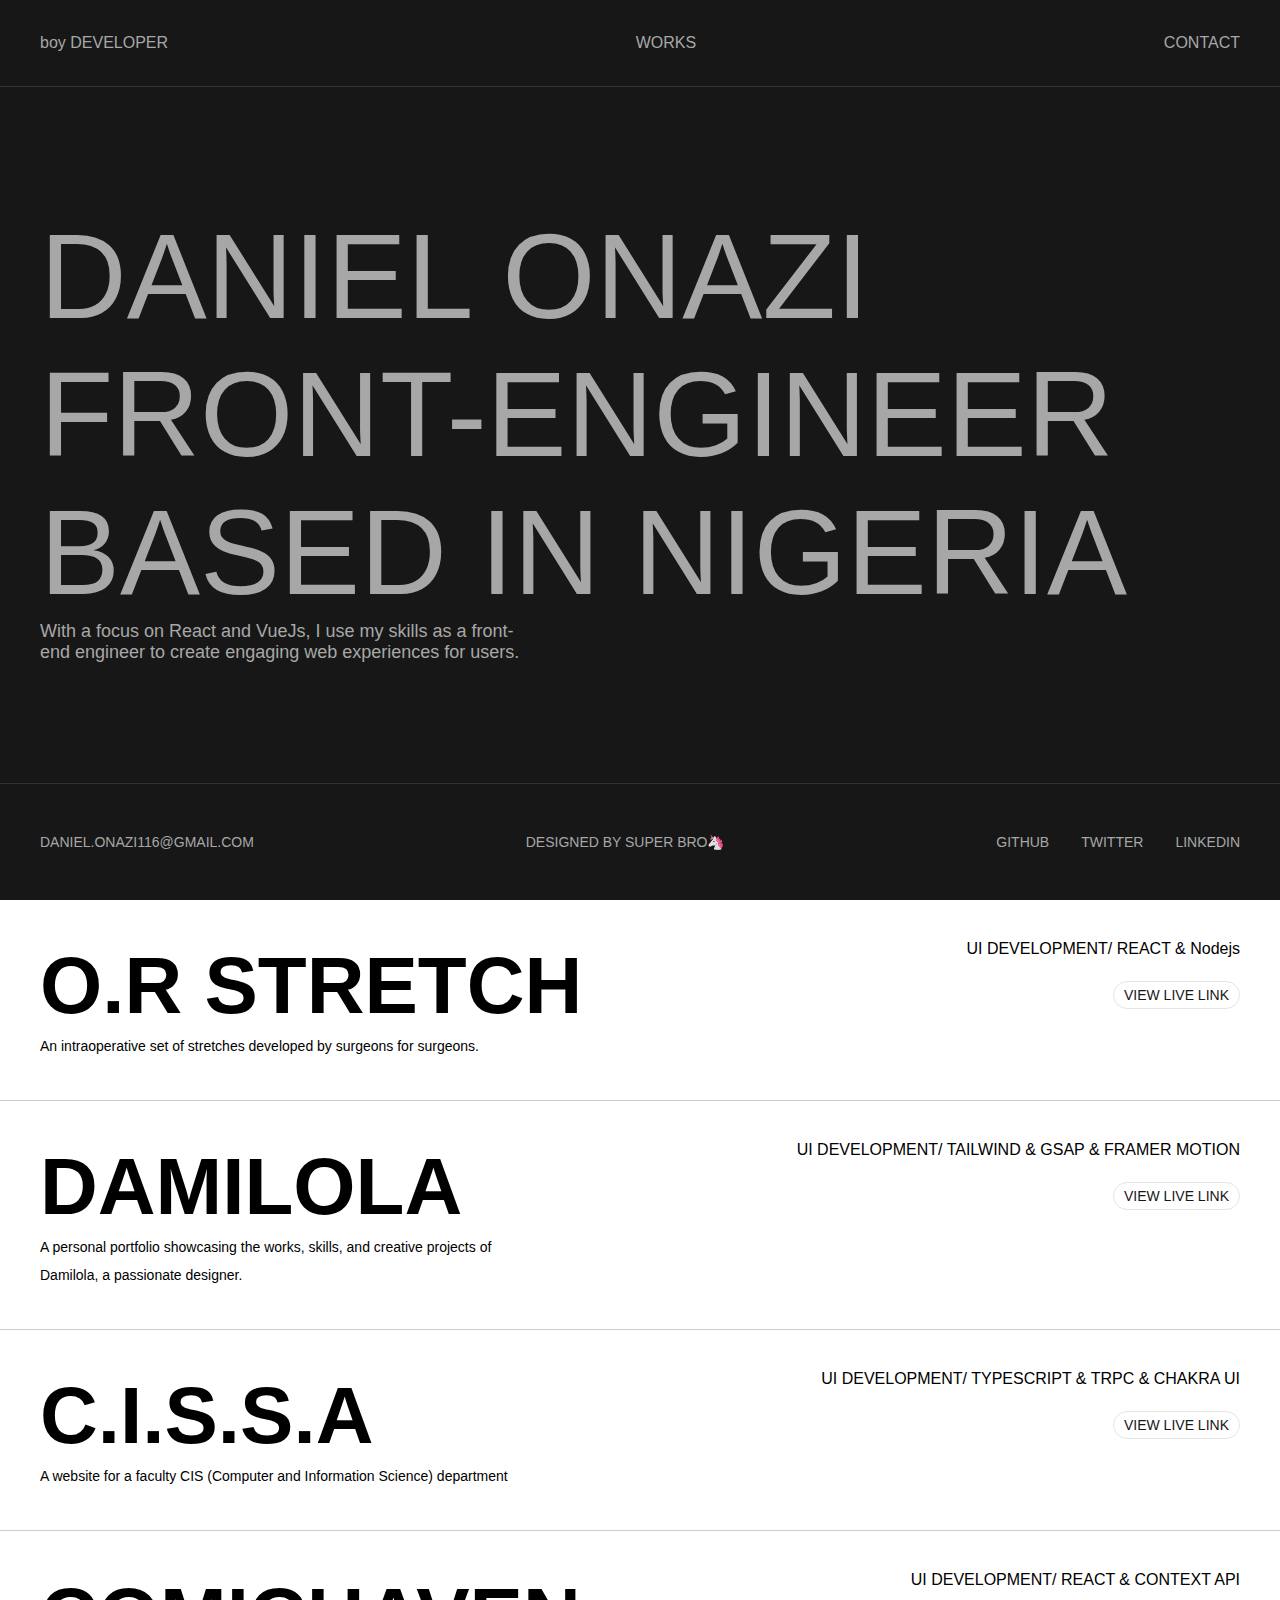
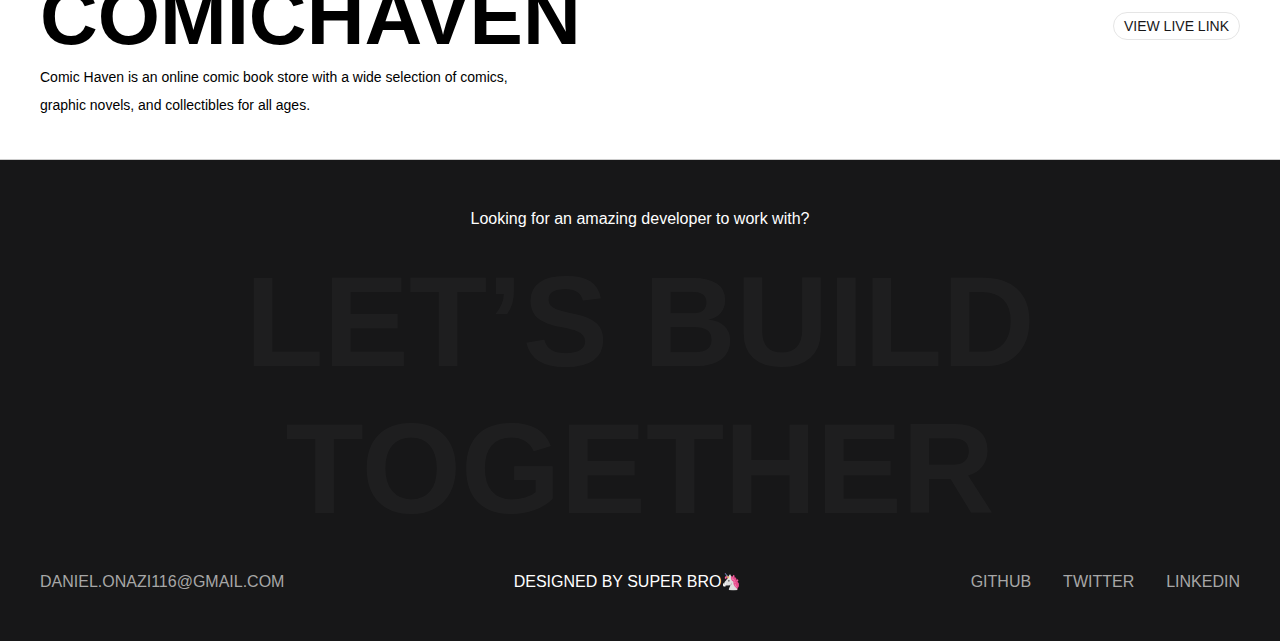
<file: index.html>
<!DOCTYPE html>
<html lang="en">
  <head>
    <meta charset="UTF-8" />
    <meta http-equiv="X-UA-Compatible" content="IE=edge" />

    <meta name="viewport" content="width=device-width, initial-scale=1.0" />
    <meta name="title" content="boydeveloper | Daniel Onazi's Portfolio" />
    <meta
      name="keywords"
      content="Daniel Onazi, Frontend Engineer, Portfolio, React, Next.js, UI Development"
    />
    <meta name="robots" content="index, follow" />
    <meta name="author" content="Daniel Onazi" />

    <link
      rel="shortcut icon"
      href="./assets/imgs/dev.svg"
      type="image/x-icon"
    />
    <link
      href="https://api.fontshare.com/v2/css?f[]=space-grotesk@500,400&display=swap"
      rel="stylesheet"
    />
    <link rel="stylesheet" href="styles/style.css" />
    <link rel="stylesheet" href="styles/queries.css" />
    <script src="./js/index.js" defer></script>

    <title>boydeveloper</title>
  </head>
  <body>
    <header class="header">
      <div class="Navigation">
        <div class="Navbar">
          <a href="#" class="Navbrand">boy DEVELOPER</a>
          <a href="#projects" class="Nav-works">WORKS</a>
          <a href="#footer" class="Nav-works">CONTACT</a>
        </div>
      </div>

      <div class="Hero">
        <div class="Hero-textbox">
          <h1 class="hero-title">
            <div>DANIEL ONAZI</div>
            <div>FRONT-ENGINEER</div>
            <div>BASED IN NIGERIA</div>
          </h1>
          <p class="hero-summary">
            With a focus on React and VueJs, I use my skills as a front-end
            engineer to create engaging web experiences for users.
          </p>
        </div>
      </div>
      <div class="Hero-footer">
        <a class="mail-link" href="mailto:daniel.onazi116@gmail.com"
          >DANIEL.ONAZI116@GMAIL.COM</a
        >
        <p>DESIGNED BY SUPER BRO🦄</p>
        <div class="Hero-footer-links">
          <a
            href="https://github.com/boydeveloper"
            target="_blank"
            class="github-link"
            >GITHUB</a
          >
          <a
            href="https://twitter.com/daniel__zx"
            target="_blank"
            class="twitter-link"
            >TWITTER
          </a>
          <a
            href="https://linkedin.com/danielonazi"
            target="_blank"
            class="linkedin-link"
            >LINKEDIN</a
          >
        </div>
      </div>
    </header>
    <main class="main">
      <div id="project" class="Projects">
        <div class="Project">
          <div class="Project-details">
            <h2 class="Project-name">O.R stretch</h2>
            <p class="Project-description">
              An intraoperative set of stretches developed by surgeons for
              surgeons.
            </p>
          </div>
          <div class="project-tools">
            <span>UI DEVELOPMENT/ REACT & Nodejs</span>
            <a
              href="https://orstretch.mayoclinic.org/"
              target="__blank"
              class="view-btn"
              >VIEW LIVE LINK</a
            >
          </div>
        </div>
        <div id="project" class="Project">
          <div class="Project-details">
            <h2 class="Project-name">Damilola</h2>
            <p class="Project-description">
              A personal portfolio showcasing the works, skills, and creative
              projects of Damilola, a passionate designer.
            </p>
          </div>
          <div class="project-tools">
            <span>UI DEVELOPMENT/ TAILWIND & GSAP & FRAMER MOTION</span>

            <a
              href="https://dammys-folio.vercel.app"
              target="__blank"
              target="__blank"
              class="view-btn"
              >VIEW LIVE LINK</a
            >
          </div>
        </div>
        <div id="project" class="Project">
          <div class="Project-details">
            <h2 class="Project-name">C.I.S.S.A</h2>
            <p class="Project-description">
              A website for a faculty CIS (Computer and Information Science)
              department
            </p>
          </div>
          <div class="project-tools">
            <span>UI DEVELOPMENT/ TYPESCRIPT & TRPC & CHAKRA UI</span>
            <a
              href="https://www.cissaunilorin.org"
              target="__blank"
              class="view-btn"
              >VIEW LIVE LINK</a
            >
          </div>
        </div>
        <div id="project" class="Project">
          <div class="Project-details">
            <h2 class="Project-name">COMICHAVEN</h2>
            <p class="Project-description">
              Comic Haven is an online comic book store with a wide selection of
              comics, graphic novels, and collectibles for all ages.
            </p>
          </div>
          <div class="project-tools">
            <span>UI DEVELOPMENT/ REACT & CONTEXT API</span>
            <a
              href="https://comichaven.vercel.app"
              target="__blank"
              class="view-btn"
              >VIEW LIVE LINK</a
            >
          </div>
        </div>
      </div>

      <footer id="footer" class="footer">
        <p class="footer-heading-text">
          Looking for an amazing developer to work with?
        </p>

        <strong class="footer-bold-text">LET’S BUILD TOGETHER</strong>

        <div class="footer-cta">
          <a class="mail-link" href="mailto:daniel.onazi116@gmail.com"
            >DANIEL.ONAZI116@GMAIL.COM</a
          >
          <p>DESIGNED BY SUPER BRO🦄</p>
          <div class="Hero-footer-links">
            <a
              href="https://github.com/boydeveloper"
              target="_blank"
              class="github-link"
              >GITHUB</a
            >
            <a
              href="https://twitter.com/daniel__zx"
              target="_blank"
              class="twitter-link"
              >TWITTER
            </a>
            <a
              href="https://www.linkedin.com/in/daniel-onazi-93b378251/"
              target="_blank"
              class="linkedin-link"
              >LINKEDIN</a
            >
          </div>
        </div>
      </footer>
    </main>
  </body>
</html>
</file>
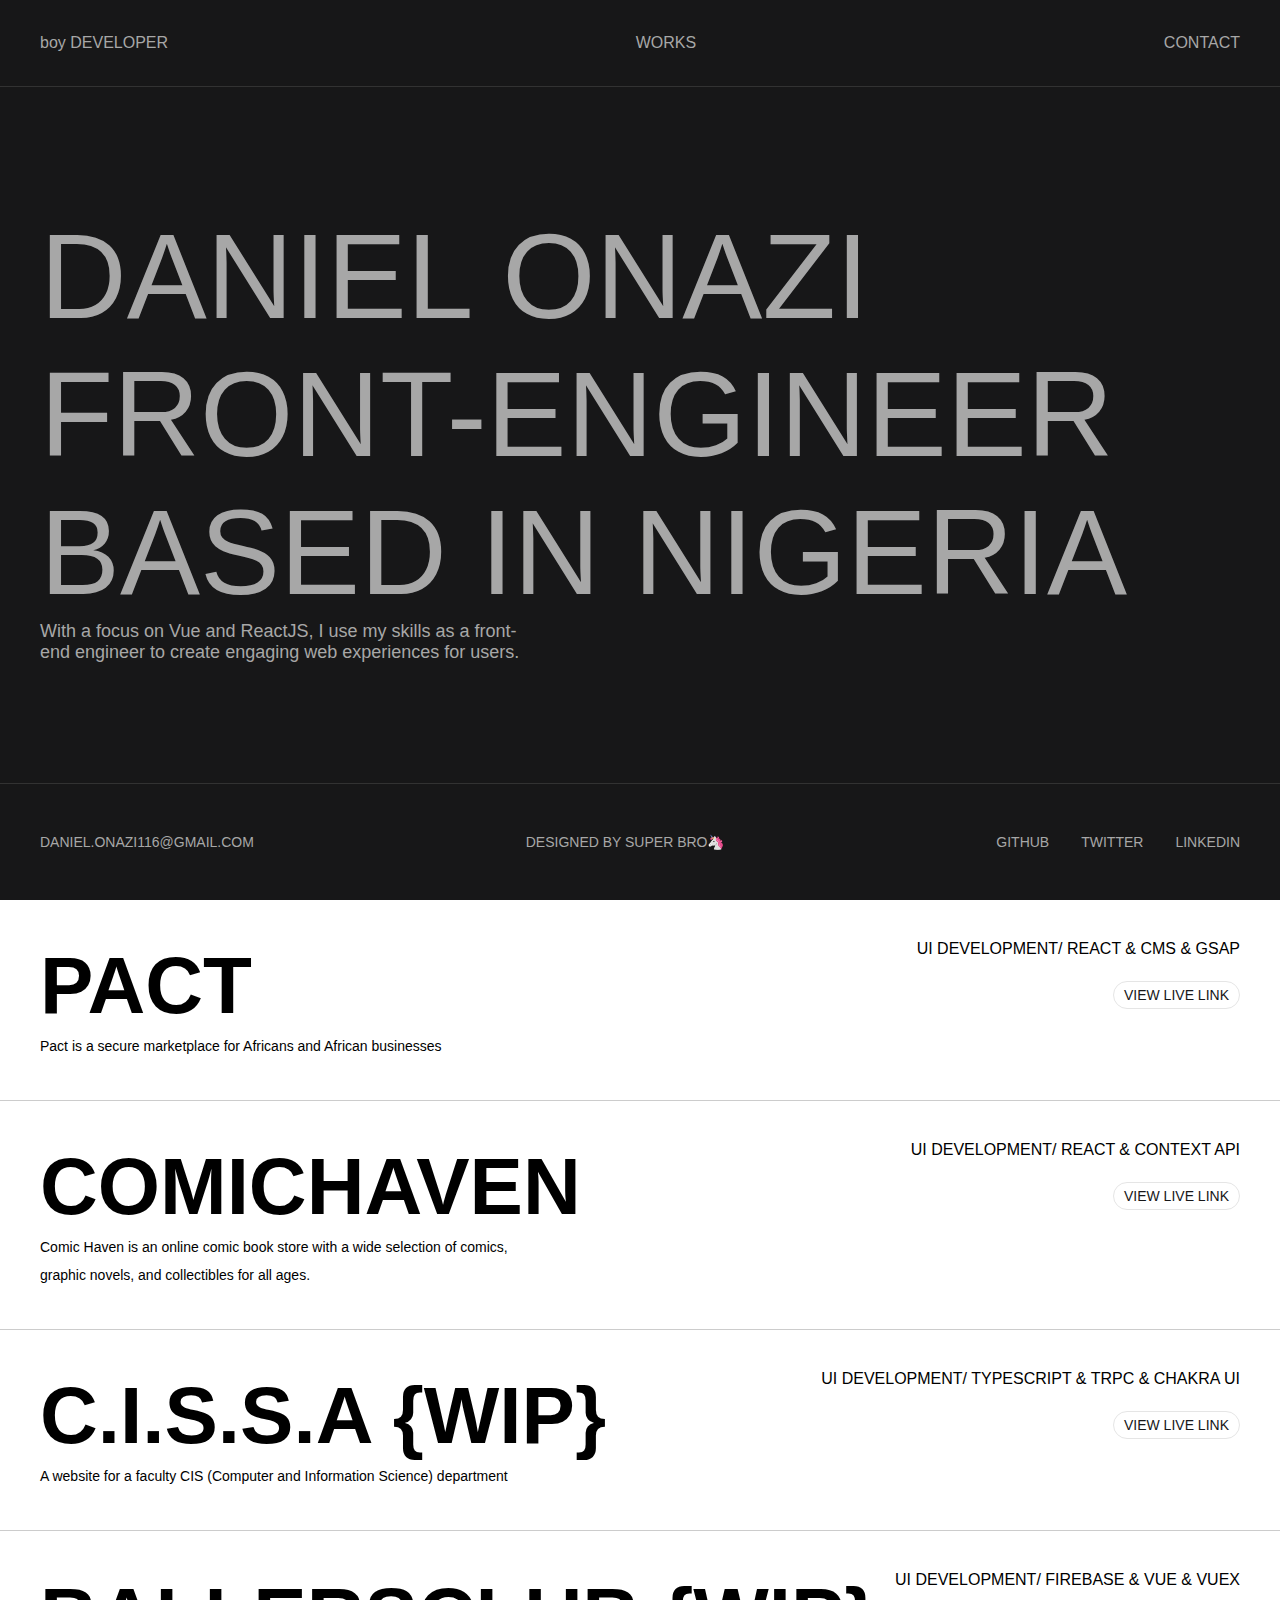
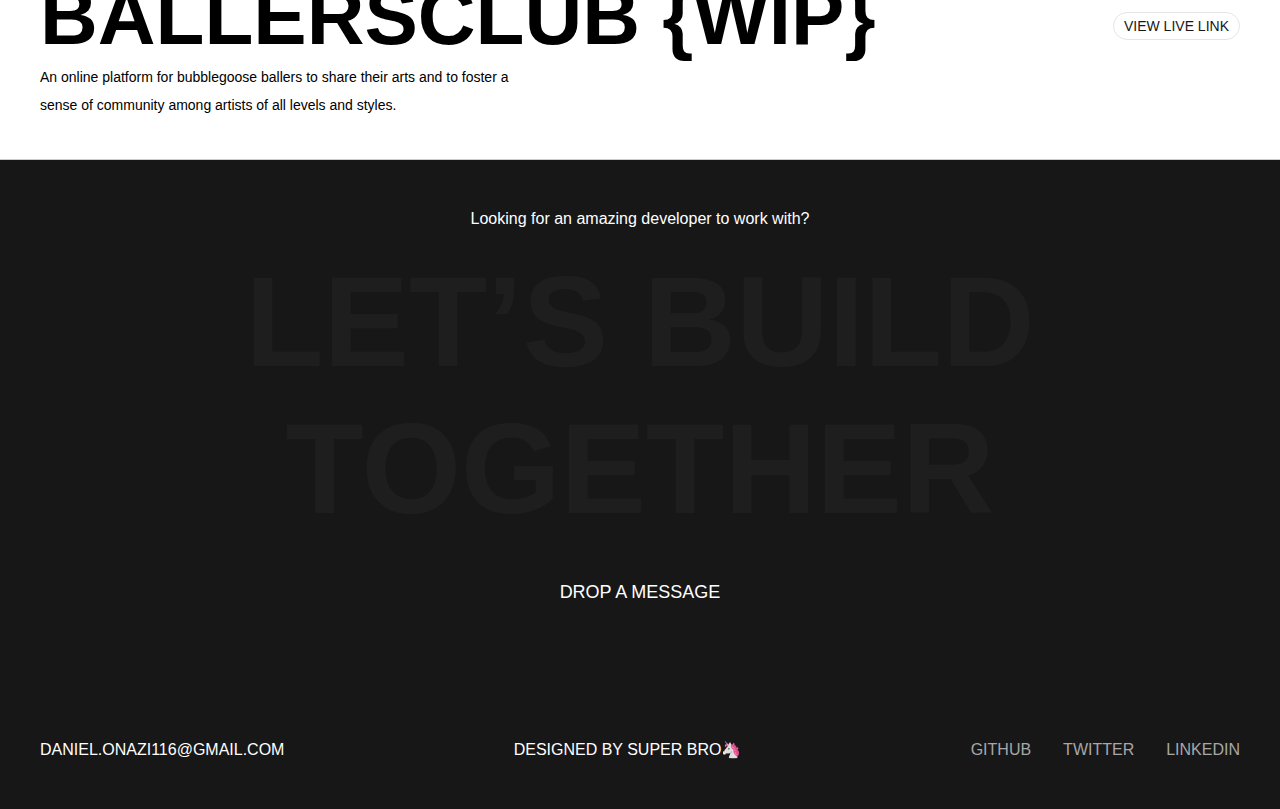
<file: home.html>
<!DOCTYPE html>
<html lang="en">
  <head>
    <meta charset="UTF-8" />
    <meta http-equiv="X-UA-Compatible" content="IE=edge" />

    <meta name="viewport" content="width=device-width, initial-scale=1.0" />
    <meta name="description" content="Portfolio website for Daniel Onazi" />
    <link
      rel="shortcut icon"
      href="./assets/imgs/dev.svg"
      type="image/x-icon"
    />
    <link
      href="https://api.fontshare.com/v2/css?f[]=space-grotesk@500,400&display=swap"
      rel="stylesheet"
    />
    <link rel="stylesheet" href="styles/style.css" />
    <link rel="stylesheet" href="styles/queries.css" />
    <title>boydeveloper</title>
  </head>
  <body>
    <header class="header">
      <div class="Navigation">
        <div class="Navbar">
          <a href="#" class="Navbrand">boy DEVELOPER</a>
          <a href="#projects" class="Nav-works">WORKS</a>
          <a href="#footer" class="Nav-works">CONTACT</a>
        </div>
      </div>

      <div class="Hero">
        <div class="Hero-textbox">
          <h1 class="hero-title">
            <div>DANIEL ONAZI</div>
            <div>FRONT-ENGINEER</div>
            <div>BASED IN NIGERIA</div>
          </h1>
          <p class="hero-summary">
            With a focus on Vue and ReactJS, I use my skills as a front-end
            engineer to create engaging web experiences for users.
          </p>
        </div>
      </div>
      <div class="Hero-footer">
        <p>DANIEL.ONAZI116@GMAIL.COM</p>
        <p>DESIGNED BY SUPER BRO🦄</p>
        <div class="Hero-footer-links">
          <a href="#" class="github-link">GITHUB</a>
          <a href="#" class="twitter-link">TWITTER </a>
          <a href="#" class="linkedin-link">LINKEDIN</a>
        </div>
      </div>
    </header>
    <main class="main">
      <div id="projects" class="Projects">
        <div class="Project">
          <div class="Project-details">
            <h2 class="Project-name">Pact</h2>
            <p class="Project-description">
              Pact is a secure marketplace for Africans and African businesses
            </p>
          </div>
          <div class="project-tools">
            <span>UI DEVELOPMENT/ REACT & CMS & GSAP</span>
            <a href="https://usepact.one" target="__blank" class="view-btn"
              >VIEW LIVE LINK</a
            >
          </div>
        </div>
        <div class="Project">
          <div class="Project-details">
            <h2 class="Project-name">COMICHAVEN</h2>
            <p class="Project-description">
              Comic Haven is an online comic book store with a wide selection of
              comics, graphic novels, and collectibles for all ages.
            </p>
          </div>
          <div class="project-tools">
            <span>UI DEVELOPMENT/ REACT & CONTEXT API</span>
            <a
              href="https://comichaven.vercel.app"
              target="__blank"
              class="view-btn"
              >VIEW LIVE LINK</a
            >
          </div>
        </div>
        <div class="Project">
          <div class="Project-details">
            <h2 class="Project-name">C.I.S.S.A {WIP}</h2>
            <p class="Project-description">
              A website for a faculty CIS (Computer and Information Science)
              department
            </p>
          </div>
          <div class="project-tools">
            <span>UI DEVELOPMENT/ TYPESCRIPT & TRPC & CHAKRA UI</span>
            <a
              href="https://cissa-website.vercel.app"
              target="__blank"
              class="view-btn"
              >VIEW LIVE LINK</a
            >
          </div>
        </div>
        <div class="Project">
          <div class="Project-details">
            <h2 class="Project-name">BallersClub {WIP}</h2>
            <p class="Project-description">
              An online platform for bubblegoose ballers to share their arts and
              to foster a sense of community among artists of all levels and
              styles.
            </p>
          </div>
          <div class="project-tools">
            <span>UI DEVELOPMENT/ FIREBASE & VUE & VUEX</span>
            <a
              href="https://ballersclub.vercel.app"
              target="__blank"
              class="view-btn"
              >VIEW LIVE LINK</a
            >
          </div>
        </div>
      </div>

      <footer id="footer" class="footer">
        <p class="footer-heading-text">
          Looking for an amazing developer to work with?
        </p>

        <strong class="footer-bold-text">LET’S BUILD TOGETHER</strong>
        <button class="drop-msg-btn">DROP A MESSAGE</button>
        <div class="footer-cta">
          <p>DANIEL.ONAZI116@GMAIL.COM</p>
          <p>DESIGNED BY SUPER BRO🦄</p>
          <div class="Hero-footer-links">
            <a href="https://github.com/boydeveloper" class="github-link"
              >GITHUB</a
            >
            <a href="https://twitter.com/daniel__zx" class="twitter-link"
              >TWITTER
            </a>
            <a href="https://linkedin.com/danielonazi" class="linkedin-link"
              >LINKEDIN</a
            >
          </div>
        </div>
      </footer>
    </main>
  </body>
</html>
</file>
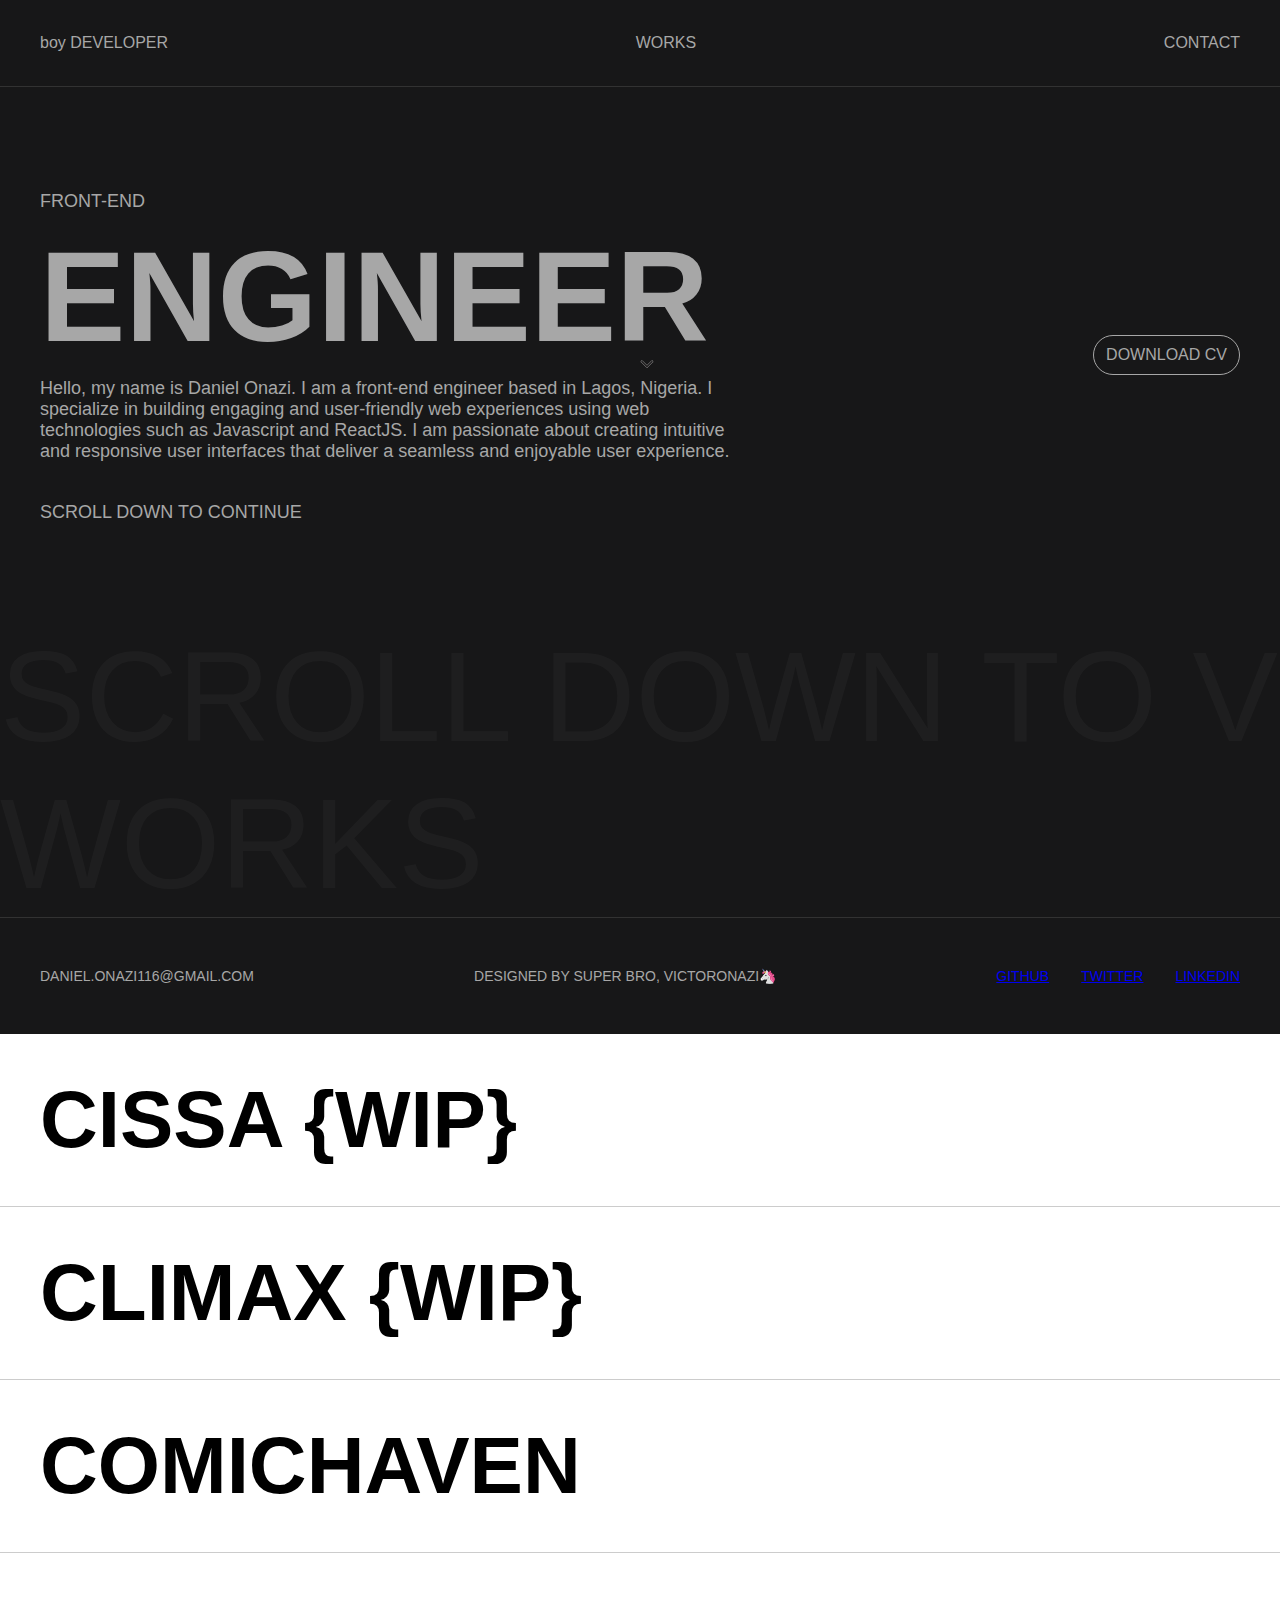
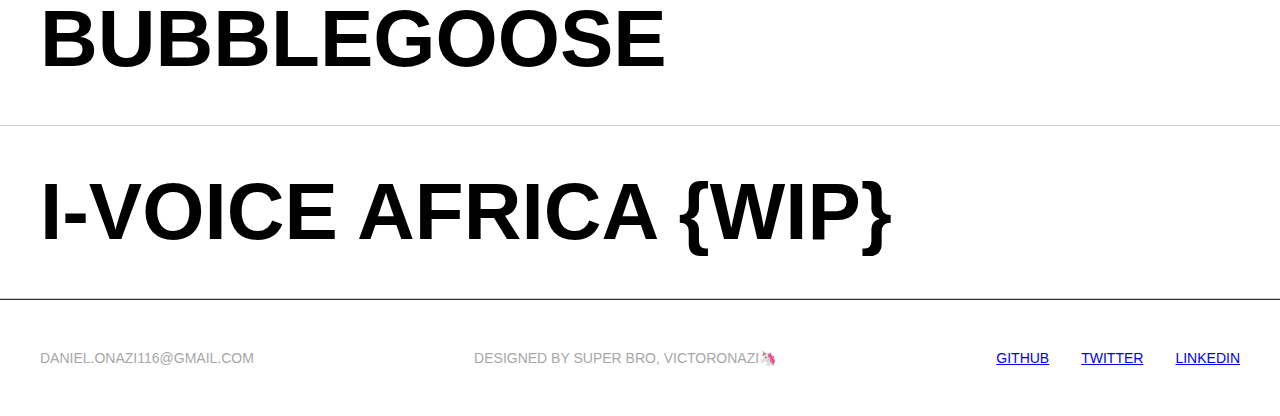
<file: portfolio.html>
<!DOCTYPE html>
<html lang="en">
  <head>
    <meta charset="UTF-8" />
    <meta http-equiv="X-UA-Compatible" content="IE=edge" />
    <meta name="viewport" content="width=device-width, initial-scale=1.0" />
    <meta name="description" content="Portfolio website for Daniel Onazi" />
    <link
      href="https://api.fontshare.com/v2/css?f[]=space-grotesk@500&display=swap"
      rel="stylesheet"
    />
    <link rel="stylesheet" href="styles/style.css" />
    <title>Boy developer</title>
  </head>
  <body>
    <header class="header">
      <div class="Navigation">
        <div class="Navbar">
          <div class="Nav-brand">boy DEVELOPER</div>
          <div class="Nav-works">WORKS</div>
          <div class="Nav-works">CONTACT</div>
        </div>
      </div>

      <div class="Hero">
        <div class="Hero-textbox">
          <span>FRONT-END</span>

          <div class="Hero-info">
            <h1>ENGINEER</h1>
            <p>
              Hello, my name is Daniel Onazi. I am a front-end engineer based in
              Lagos, Nigeria. I specialize in building engaging and
              user-friendly web experiences using web technologies such as
              Javascript and ReactJS. I am passionate about creating intuitive
              and responsive user interfaces that deliver a seamless and
              enjoyable user experience.
            </p>
            <a href="#" class="Hero-btn"
              >SCROLL DOWN TO CONTINUE

              <img
                src="assets/imgs/dowArrow.svg"
                class="dropdown-arrow"
                alt="drop down arrow"
              />
              <img
                src="assets/imgs/dowArrow.svg"
                class="dropdown-arrow"
                alt="drop down arrow"
              />
            </a>
          </div>
        </div>
        <a href="#" class="CV-btn">DOWNLOAD CV</a>
      </div>
      <div class="scroll-text">
        <span>SCROLL DOWN TO VIEW WORKS</span>
        <span>SCROLL DOWN TO VIEW WORKS</span>
      </div>
      <div class="Hero-footer">
        <p>DANIEL.ONAZI116@GMAIL.COM</p>
        <p>DESIGNED BY SUPER BRO, VICTORONAZI🦄</p>
        <div class="Hero-footer-links">
          <a href="#">GITHUB</a>
          <a href="#">TWITTER </a>
          <a href="#">LINKEDIN</a>
        </div>
      </div>
    </header>
    <main class="main">
      <div class="Projects">
        <div class="Project">
          <h2 class="Project-name">CISSA {WIP}</h2>
          <p class="Project-description"></p>
        </div>
        <div class="Project">
          <h2 class="Project-name">CLIMAX {WIP}</h2>
          <p class="Project-description"></p>
        </div>
        <div class="Project">
          <h2 class="Project-name">ComicHaven</h2>
          <p class="Project-description"></p>
        </div>
        <div class="Project">
          <h2 class="Project-name">Bubblegoose</h2>
          <p class="Project-description"></p>
        </div>

        <div class="Project">
          <h2 class="Project-name">I-VOICE AFRICA {WIP}</h2>
          <p class="Project-description"></p>
        </div>
      </div>
      <div class="Hero-footer">
        <p>DANIEL.ONAZI116@GMAIL.COM</p>
        <p>DESIGNED BY SUPER BRO, VICTORONAZI🦄</p>
        <div class="Hero-footer-links">
          <a href="#">GITHUB</a>
          <a href="#">TWITTER </a>
          <a href="#">LINKEDIN</a>
        </div>
      </div>
    </main>
  </body>
</html>
</file>
<file: styles/style.css>
* {
  margin: 0;
  padding: 0;
  box-sizing: border-box;
}
html {
  font-size: 62.5%;
  overflow-x: hidden;
  scroll-behavior: smooth;
}
body {
  font-family: "Space Grotesk", sans-serif;
  overflow-x: hidden;
  font-size: 1.6rem;
  font-weight: 400;
}

.header {
  min-height: 100vh;
  display: flex;
  flex-direction: column;
  justify-content: space-between;
  background-color: #171718;
}

.Navigation {
  color: #a7a7a7;
  padding: 3.4rem 4rem;
  border-bottom: 0.05rem solid #323232;
}
.Navbar {
  display: flex;
  align-items: center;
  justify-content: space-between;
}
.Navbar > a:link,
.Navbar > a:visited {
  color: #a7a7a7;
  text-decoration: none;
}
.Navbar > a:hover,
.Navbar > a:active {
  color: #898888;
  text-decoration: underline;
}
.dev-img {
  height: 4rem;
}
.Navbrand {
  display: flex;
  align-items: center;
}
.Hero {
  padding: 10rem 4rem;
  display: flex;
  justify-content: space-between;
  align-items: center;
  color: #a7a7a7;
}
.Hero-textbox {
  font-size: 1.8rem;
}
.hero-summary {
  max-width: 49.5rem;
}
.hero-title {
  font-size: 16rem;
  font-weight: 500;
  /* line-height: 16.7rem; */
}
.Hero-footer {
  display: flex;
  font-size: 1.4rem;
  align-items: center;
  border-top: 0.05rem solid #323232;
  justify-content: space-between;
  padding: 5rem 4rem;
  color: #a7a7a7;
}
.Hero-footer-links {
  display: flex;
  gap: 3.2rem;
}
.github-link:link,
.github-link:visited,
.twitter-link:link,
.twitter-link:visited,
.linkedin-link:link,
.linkedin-link:visited {
  color: #a7a7a7;
  text-decoration: none;
  transition: color 0.3s;
}

.github-link:hover {
  color: #24292f;
}
.twitter-link:hover {
  color: #1d9bf0;
}
.linkedin-link:hover {
  color: #0077b5;
}

.Hero-textbox > span {
  min-width: 10.1rem;
  line-height: 2.8rem;
  font-size: 1.8rem;
  padding-top: 3rem;
}

.Hero-info > h1 {
  font-size: 12.8rem;
  line-height: 16.3rem;
}
.Hero-info > P {
  margin-bottom: 4rem;
  max-width: 69rem;
}
.Hero-btn:link,
.Hero-btn:visited {
  color: #a7a7a7;
  text-decoration: none;
  overflow: hidden;
}
.arrow-container {
  position: relative;
  overflow: hidden;
  margin-left: 1rem;
}
.dropdown-arrow {
  animation: translateDown 0.3s infinite;
  position: absolute;
  top: 40%;

  left: 50%;
  /* transform: translate(-50%, -50%); */
}
.arrow-top {
  /* top: -0.5rem; */
  /* transform: translate(0); */
  animation: translateUp 1s infinite;
}
.arrow-down {
  animation: translateDown 1s infinite;
}

.CV-btn:link,
.CV-btn:visited {
  padding: 1rem 1.2rem;
  color: #a7a7a7;
  border: 0.05rem solid #a7a7a7;
  /* border-image-source: linear-gradient(
    97.71deg,
    #a7a7a7 21.54%,
    rgba(103, 103, 103, 0.12) 51.37%
  ); */
  /* border-image-slice: 1; */
  /* border-image-repeat: stretch; */
  border-radius: 4.1rem;
  text-decoration: none;
}
.scroll-text {
  font-size: 12.8rem;
  color: #a7a7a7;
  opacity: 0.05;
  display: flex;
  align-items: center;
  justify-content: space-between;
  overflow: hidden;
}

.scroll-text:hover {
  animation-play-state: paused;
}
.scroll-text span {
  min-width: 200.4rem;
  width: 100%;
  animation: sliderText 20s linear infinite;
}
.scroll-text span:hover {
}
@keyframes sliderText {
  100% {
    transform: translateX(-100%);
  }
}

.Hero .main {
  min-height: 100vh;
  color: #171718;
}
.Project {
  padding: 4rem;
  display: flex;
  justify-content: space-between;
  align-items: flex-start;
  border-bottom: 0.05rem solid rgba(21, 21, 21, 0.22);
}
.Project-name {
  font-size: 8rem;
  text-transform: uppercase;
}
.project-tools {
  display: flex;
  justify-content: flex-end;
  align-items: flex-end;
  flex-direction: column;
  gap: 2.3rem;
}
.Project-description {
  max-width: 49.5rem;
  font-size: 1.4rem;
  line-height: 2.8rem;
}
.view-btn:link,
.view-btn:visited {
  border: 0.1rem solid #e5e5e5;
  border-radius: 2.7rem;
  font-size: 1.4rem;
  text-decoration: none;
  color: #171718;
  display: inline-block;
  padding: 0.5rem 1rem;
}

.footer {
  text-align: center;
  display: flex;
  flex-direction: column;
  padding: 5rem 4rem 5rem;
  color: #fff;
  background-color: #171718;
  width: 100%;
}
.footer-heading-text {
  margin-bottom: 2rem;
}
.footer-bold-text {
  font-size: 12.8rem;
  text-transform: uppercase;
  color: #a7a7a7;
  opacity: 0.05;
  margin-bottom: 3rem;
}
.drop-msg-btn {
  font-size: 1.8rem;
  padding: 1rem 1.6rem;
  color: #fff;
  margin: 0 auto;
  border: none;
  margin-bottom: 12.7rem;
  text-align: center;
  background-color: transparent;
  background-repeat: no-repeat;
  border-radius: 41px;

  width: fit-content;
  display: flex;
  align-items: center;
  justify-content: center;
  border: 0.5px;
  border-image: linear-gradient(
      97.71deg,
      #a7a7a7 21.54%,
      rgba(103, 103, 103, 0.12) 51.37%
    )
    1;
  border-radius: 41px;
}
.mail-link:link,
.mail-link:visited {
  /* color: #898888; */
  color: #a7a7a7;
  text-decoration: none;
}
.footer-cta {
  display: flex;
  align-items: center;
  justify-content: space-between;
}

/* .Project {
  opacity: 0;
  visibility: hidden;
  transform: translateY(-10px);
  pointer-events: none;
  transition: 0.3s all;
} */
.scroll-animation {
  opacity: 1;
  visibility: visible;
  transform: translateY(0);
  width: 100%;
  pointer-events: all;
}
</file>
<file: styles/queries.css>
@media (max-width: 1422px) {
  .hero-title {
    font-size: 12rem;
  }
}

@media (max-width: 1088px) {
  .hero-title {
    font-size: 10rem;
  }
}
@media (max-width: 967px) {
  .header {
    justify-content: unset;
  }
  .Hero-footer {
    display: none;
  }
  .Project,
  .Hero-textbox {
    flex-direction: column;
  }
  .Project {
    gap: 4rem;
  }
  .Project-description {
    max-width: 100%;
  }
  .project-tools {
    align-items: flex-start;
  }
  .footer-bold-text {
    font-size: 10rem;
  }
  .footer-cta {
    flex-direction: column-reverse;
    gap: 2rem;
  }
  .footer-cta > P:first-child {
    display: none;
  }
  .Hero-footer-links {
    justify-content: space-between;
    gap: unset;
    width: 100%;
  }
}
.scroll-text {
  display: none;
}

@media (max-width: 645px) {
  .hero-title {
    font-size: 7rem;
  }
  .footer-bold-text {
    font-size: 4.8rem;
  }
  .Project-name {
    font-size: 5.4rem;
    margin-bottom: 2rem;
    line-height: 6.89rem;
  }
  .Hero-info > h1 {
    font-size: 9rem;
    line-height: normal;
  }
  .Hero,
  .Navigation {
    padding: 4rem 2rem;
  }
  .Project {
    padding: 5.5rem 2rem;
  }
  .footer-cta > P:nth-child(2) {
    color: #a7a7a7;
  }
  .drop-msg-btn {
    margin-bottom: 5rem;
    font-size: 1.4rem;
  }
}
@media (max-width: 456px) {
  .hero-title {
    font-size: 5rem;
  }
  .Hero-info > h1 {
    font-size: 7rem;
  }
  .Project-name {
    font-size: 4rem;
    line-height: 5rem;
  }
  .Hero-info > P {
    font-size: 1.4rem;
    line-height: 2.2rem;
  }
  span {
    font-size: 1.4rem;
  }
}
</file>
